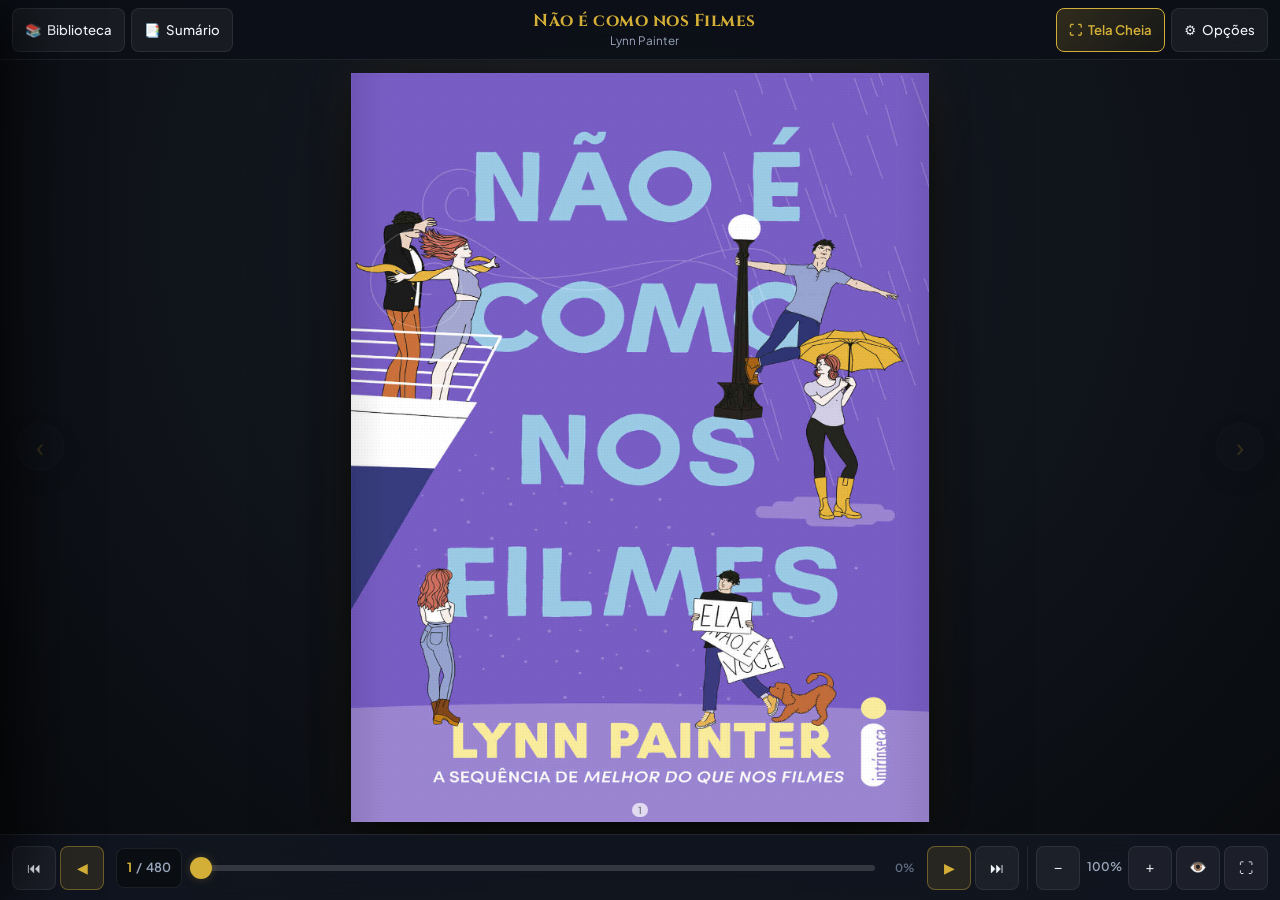
<file: leitor-livros-3d/index.html>
<!DOCTYPE html>
<html lang="pt-BR">
<head>
    <meta charset="UTF-8">
    <meta name="viewport" content="width=device-width, initial-scale=1.0, maximum-scale=5.0, viewport-fit=cover, user-scalable=no">
    <meta name="apple-mobile-web-app-capable" content="yes">
    <meta name="apple-mobile-web-app-status-bar-style" content="black-translucent">
    <meta name="theme-color" content="#0a0c10">
    <title>Leitor de Livros 3D — iPad & Mobile First</title>
    
    <!-- Google Fonts -->
    <link rel="preconnect" href="https://fonts.googleapis.com">
    <link rel="preconnect" href="https://fonts.gstatic.com" crossorigin>
    <link href="https://fonts.googleapis.com/css2?family=Cinzel:wght@600;700;800&family=Plus+Jakarta+Sans:ital,wght@0,400;0,500;0,600;0,700;1,400&family=Playfair+Display:ital,wght@0,500;0,600;1,400&display=swap" rel="stylesheet">

    <!-- CSS -->
    <link rel="stylesheet" href="css/style.css">

    <!-- Core Libraries -->
    <script src="js/libs/pdf.min.js"></script>
    <script src="js/libs/page-flip.browser.js"></script>
</head>
<body class="theme-obsidian">
    <!-- Main App Container -->
    <div id="app" class="app-container">

        <!-- Top Navigation Header (iPad & Mobile First) -->
        <header class="app-header" id="app-header">
            <div class="header-left">
                <button class="nav-btn touch-target" id="btn-library" title="Biblioteca" aria-label="Abrir Biblioteca">
                    <span class="icon">📚</span>
                    <span class="label-desktop">Biblioteca</span>
                </button>
                <button class="nav-btn touch-target" id="btn-toc" title="Sumário" aria-label="Sumário / Capítulos">
                    <span class="icon">📑</span>
                    <span class="label-desktop">Sumário</span>
                </button>
            </div>

            <div class="header-center">
                <div class="book-meta-display">
                    <h1 class="book-title-header" id="current-book-title">Não é como nos Filmes</h1>
                    <span class="book-author-header" id="current-book-author">Lynn Painter</span>
                </div>
            </div>

            <div class="header-right">
                <!-- Prominent Fullscreen Button -->
                <button class="nav-btn btn-fs-header touch-target" id="btn-header-fullscreen" title="Tela Cheia (F)" aria-label="Alternar Tela Cheia">
                    <span class="icon-fs">⛶</span>
                    <span class="label-desktop" id="header-fs-label">Tela Cheia</span>
                </button>

                <!-- Quick Settings / Action Sheet Trigger -->
                <button class="nav-btn btn-settings-trigger touch-target" id="btn-open-settings" title="Ajustes e Opções" aria-label="Abrir Ajustes">
                    <span class="icon">⚙️</span>
                    <span class="label-desktop">Opções</span>
                </button>
            </div>
        </header>

        <!-- Main Reading Stage -->
        <main class="reading-stage" id="reading-stage">
            
            <!-- Minimalist Fullscreen Exit Button (Only visible in fullscreen) -->
            <button class="fullscreen-exit-btn touch-target" id="btn-exit-fs" title="Sair da Tela Cheia">✕</button>

            <!-- Floating Clean Exit Fullscreen Pill (Appears in Zen mode) -->
            <button class="floating-fs-pill touch-target" id="btn-floating-fs" title="Sair do Modo Foco">
                <span>🗗 Sair do Foco</span>
            </button>

            <!-- Side Navigation Click Zones (Subtle on tablet, hidden on small mobile) -->
            <div class="stage-nav-edge nav-edge-left" id="edge-prev" title="Página Anterior">
                <div class="edge-arrow-btn">‹</div>
            </div>

            <!-- 3D Book Viewport -->
            <div class="book-viewport" id="book-viewport">
                <div class="book-stage" id="book-stage">
                    <div id="book-container">
                        <!-- StPageFlip mounts here -->
                    </div>
                </div>
            </div>

            <div class="stage-nav-edge nav-edge-right" id="edge-next" title="Próxima Página">
                <div class="edge-arrow-btn">›</div>
            </div>

        </main>

        <!-- Bottom Thumb-Friendly Toolbar (iPad & Mobile First Dock) -->
        <footer class="reader-toolbar" id="reader-toolbar">
            <div class="toolbar-nav-group">
                <button class="tool-btn touch-target" id="btn-first" title="Primeira Página">⏮</button>
                <button class="tool-btn btn-step touch-target" id="btn-prev" title="Página Anterior">◀</button>
            </div>

            <!-- Page Timeline Slider & Counter -->
            <div class="toolbar-center-group">
                <div class="page-counter-badge" id="page-counter-trigger" title="Toque para digitar a página">
                    <span class="counter-curr" id="counter-curr-label">1</span>
                    <span class="counter-sep">/</span>
                    <span class="counter-total" id="total-pages-label">480</span>
                </div>
                <div class="slider-wrapper">
                    <input type="range" id="page-slider" class="page-slider" min="1" max="480" value="1" title="Deslize para folhear">
                </div>
                <span class="progress-pct" id="reading-progress-pct">0%</span>
            </div>

            <div class="toolbar-nav-group">
                <button class="tool-btn btn-step touch-target" id="btn-next" title="Próxima Página">▶</button>
                <button class="tool-btn touch-target" id="btn-last" title="Última Página">⏭</button>
            </div>

            <!-- Secondary Tools (Zoom & Zen Mode) -->
            <div class="toolbar-extra-tools">
                <button class="tool-btn touch-target" id="btn-zoom-out" title="Diminuir Zoom">−</button>
                <span class="zoom-level" id="zoom-level-label">100%</span>
                <button class="tool-btn touch-target" id="btn-zoom-in" title="Aumentar Zoom">+</button>
                <button class="tool-btn touch-target" id="btn-zen-mode" title="Modo Foco / Zen (Ocultar Barras)">👁️</button>
                <button class="tool-btn touch-target" id="btn-fullscreen" title="Tela Cheia">⛶</button>
            </div>
        </footer>

        <!-- Slide-over Table of Contents Drawer -->
        <aside class="toc-drawer" id="toc-drawer">
            <div class="drawer-header">
                <h3>Sumário da Obra</h3>
                <button class="drawer-close touch-target" id="btn-close-toc">✕</button>
            </div>
            <div class="drawer-body">
                <ul class="toc-list" id="toc-list">
                    <!-- Populated dynamically -->
                </ul>
            </div>
        </aside>

        <!-- Mobile & iPad Quick Settings Action Sheet -->
        <div class="sheet-overlay" id="settings-sheet-overlay">
            <div class="sheet-modal" id="settings-sheet">
                <div class="sheet-grab-bar"></div>
                
                <div class="sheet-header">
                    <h3>Ajustes de Leitura</h3>
                    <button class="sheet-close touch-target" id="btn-close-settings">✕</button>
                </div>

                <div class="sheet-content">
                    
                    <!-- Reading Experience Mode (Tablet Clean vs Physical 3D) -->
                    <div class="sheet-section">
                        <label class="sheet-label">Modo de Animação das Páginas</label>
                        <div class="segmented-control">
                            <button class="segment-btn active" id="segment-tablet-mode">
                                <span class="seg-icon">📱</span>
                                <span class="seg-text">Tablet Clean (Rápido)</span>
                            </button>
                            <button class="segment-btn" id="segment-3d-mode">
                                <span class="seg-icon">📖</span>
                                <span class="seg-text">3D Físico (Cantos)</span>
                            </button>
                        </div>
                    </div>

                    <!-- Page Spread Mode -->
                    <div class="sheet-section">
                        <label class="sheet-label">Visualização das Páginas</label>
                        <div class="segmented-control" id="spread-segmented-control">
                            <button class="segment-btn active" data-spread="auto">
                                <span class="seg-text">Auto (iPad/Cel)</span>
                            </button>
                            <button class="segment-btn" data-spread="single">
                                <span class="seg-text">Pág. Única</span>
                            </button>
                            <button class="segment-btn" data-spread="double">
                                <span class="seg-text">Pág. Dupla</span>
                            </button>
                        </div>
                    </div>

                    <!-- Theme Selector -->
                    <div class="sheet-section">
                        <label class="sheet-label">Ambiente e Tema</label>
                        <div class="theme-cards-grid">
                            <button class="theme-card card-obsidian active" data-set-theme="theme-obsidian">
                                <span class="theme-swatch"></span>
                                <span class="theme-name">Obsidiana</span>
                            </button>
                            <button class="theme-card card-midnight" data-set-theme="theme-midnight">
                                <span class="theme-swatch"></span>
                                <span class="theme-name">Noite Profunda</span>
                            </button>
                            <button class="theme-card card-sepia" data-set-theme="theme-sepia">
                                <span class="theme-swatch"></span>
                                <span class="theme-name">Sépia Nobre</span>
                            </button>
                        </div>
                    </div>

                    <!-- Sound Toggle -->
                    <div class="sheet-section sheet-row">
                        <div class="sheet-row-text">
                            <strong>Som de Virar Folha</strong>
                            <span>Efeito suave de folhear sintetizado</span>
                        </div>
                        <button class="switch-btn active" id="btn-sheet-sound" aria-label="Ativar som">
                            <span class="switch-knob"></span>
                        </button>
                    </div>

                    <!-- Download Options -->
                    <div class="sheet-section">
                        <label class="sheet-label">Downloads Disponíveis</label>
                        <div class="sheet-action-list">
                            <button class="action-list-item" id="download-3d-offline">
                                <div class="item-icon-box">✨</div>
                                <div class="item-info">
                                    <strong>Baixar Livro 3D Interativo (.html)</strong>
                                    <span>Arquivo portátil com efeito 3D preservado, funciona offline no iPad e celular.</span>
                                </div>
                            </button>
                            <button class="action-list-item" id="download-original-pdf">
                                <div class="item-icon-box">📄</div>
                                <div class="item-info">
                                    <strong>Baixar PDF Original (.pdf)</strong>
                                    <span>Documento vetorial completo com rolagem contínua para Acrobat, Apple Books e Kindle.</span>
                                </div>
                            </button>
                        </div>
                    </div>

                    <!-- Upload PDF -->
                    <div class="sheet-section">
                        <label class="sheet-label">Adicionar Outro Livro</label>
                        <label class="upload-sheet-btn" for="file-upload-input">
                            <span class="icon">📁</span>
                            <span>Carregar Arquivo PDF</span>
                            <input type="file" id="file-upload-input" accept="application/pdf" style="display:none;">
                        </label>
                    </div>

                </div>
            </div>
        </div>

        <!-- Library Modal -->
        <div class="modal-overlay" id="library-modal">
            <div class="modal-dialog">
                <div class="modal-header">
                    <div class="modal-title-group">
                        <h2>Sua Biblioteca</h2>
                        <p class="modal-subtitle">Selecione uma obra ou carregue seu próprio arquivo PDF.</p>
                    </div>
                    <button class="modal-close-btn touch-target" id="btn-close-library">✕</button>
                </div>

                <div class="modal-body">
                    <div class="upload-banner" onclick="document.getElementById('file-upload-input').click();">
                        <div class="upload-icon">📥</div>
                        <div class="upload-text">
                            <strong>Adicionar novo PDF para leitura 3D</strong>
                            <span>Toque aqui ou arraste qualquer arquivo PDF</span>
                        </div>
                    </div>

                    <div class="library-grid" id="library-grid">
                        <!-- Populated by JavaScript -->
                    </div>
                </div>
            </div>
        </div>

        <!-- Direct Page Jump Modal for Mobile / iPad -->
        <div class="modal-overlay" id="page-jump-modal">
            <div class="modal-dialog modal-dialog-sm">
                <div class="modal-header">
                    <h3>Ir para a Página</h3>
                    <button class="modal-close-btn touch-target" id="btn-close-jump">✕</button>
                </div>
                <div class="modal-body">
                    <div class="jump-input-group">
                        <input type="number" id="page-jump-input" class="jump-number-input" min="1" max="480" placeholder="1">
                        <button class="btn-jump-submit touch-target" id="btn-submit-jump">Ir ➔</button>
                    </div>
                    <div class="quick-jump-chips">
                        <button class="chip touch-target" data-jump="1">Capa (1)</button>
                        <button class="chip touch-target" data-jump="50">Pág 50</button>
                        <button class="chip touch-target" data-jump="100">Pág 100</button>
                        <button class="chip touch-target" data-jump="200">Pág 200</button>
                        <button class="chip touch-target" data-jump="350">Pág 350</button>
                    </div>
                </div>
            </div>
        </div>

        <!-- Download Progress Modal -->
        <div class="modal-overlay" id="download-progress-modal">
            <div class="modal-dialog download-modal-box">
                <div class="modal-header">
                    <div class="modal-title-group">
                        <h2 id="dl-modal-title">Baixando Livro 3D Interativo</h2>
                        <p class="modal-subtitle" id="dl-modal-subtitle">Transferindo dados do servidor...</p>
                    </div>
                </div>
                <div class="modal-body download-modal-content">
                    <div class="dl-progress-wrapper">
                        <div class="dl-progress-bar-track">
                            <div class="dl-progress-bar-fill" id="dl-progress-fill" style="width: 0%;"></div>
                        </div>
                        <div class="dl-progress-meta">
                            <span class="dl-progress-status" id="dl-progress-status">Iniciando download...</span>
                            <span class="dl-progress-pct" id="dl-progress-pct">0%</span>
                        </div>
                    </div>
                    <div class="dl-progress-hint" id="dl-progress-hint">
                        Por favor, aguarde enquanto os dados do livro são preparados e transferidos.
                    </div>
                </div>
            </div>
        </div>

        <!-- Global Loading Overlay -->
        <div class="global-loader" id="global-loader">
            <div class="loader-book-animation">
                <div class="book-page-anim page-1"></div>
                <div class="book-page-anim page-2"></div>
                <div class="book-page-anim page-3"></div>
            </div>
            <div class="loader-text" id="loader-message">Preparando páginas em alta fidelidade...</div>
            <div class="loader-progress-box" id="loader-progress-box" style="display: flex;">
                <div class="loader-progress-track">
                    <div class="loader-progress-fill" id="loader-progress-fill" style="width: 5%;"></div>
                </div>
                <div class="loader-progress-pct" id="loader-progress-pct">5%</div>
            </div>
        </div>

        <!-- Toast Notifications -->
        <div class="toast-container" id="toast-container"></div>

    </div>

    <!-- Application Scripts -->
    <script src="js/sound.js"></script>
    <script src="js/reader.js"></script>
    <script src="js/app.js"></script>
</body>
</html>
</file>
<file: leitor-livros-3d/css/style.css>
/* ==========================================================================
   Mobile First & iPad First 3D PDF Book Reader Styles
   ========================================================================== */

:root {
    /* Theme: Obsidian (Default Dark) */
    --bg-base: #0a0c10;
    --bg-stage: radial-gradient(circle at 50% 25%, #181d28 0%, #080a0d 100%);
    --surface-header: rgba(13, 16, 23, 0.92);
    --surface-toolbar: rgba(18, 22, 32, 0.92);
    --surface-card: #151a24;
    --surface-elevated: #1e2533;
    --border-subtle: rgba(255, 255, 255, 0.08);
    --border-hover: rgba(212, 175, 55, 0.4);

    --accent-gold: #d4af37;
    --accent-gold-hover: #e5c358;
    --accent-glow: rgba(212, 175, 55, 0.25);
    
    --text-primary: #f2f5fa;
    --text-secondary: #9aa7bc;
    --text-muted: #627086;

    --page-bg: #fbf9f4; /* Natural premium book paper */
    --book-spine-color: #12151c;
    
    --font-heading: 'Cinzel', Georgia, serif;
    --font-body: 'Plus Jakarta Sans', -apple-system, BlinkMacSystemFont, 'Segoe UI', system-ui, sans-serif;
    --font-book: 'Playfair Display', Georgia, serif;
    
    --header-height: 56px;
    --toolbar-height: 62px;
    --radius-sm: 8px;
    --radius-md: 12px;
    --radius-lg: 20px;
    --transition-smooth: all 0.28s cubic-bezier(0.16, 1, 0.3, 1);

    /* Safe Area insets for iPhone notch/island and iPad home bar */
    --safe-top: env(safe-area-inset-top, 0px);
    --safe-bottom: env(safe-area-inset-bottom, 0px);
    --safe-left: env(safe-area-inset-left, 0px);
    --safe-right: env(safe-area-inset-right, 0px);
}

/* Midnight Blue Theme */
body.theme-midnight {
    --bg-base: #060b14;
    --bg-stage: radial-gradient(circle at 50% 25%, #101c30 0%, #05080e 100%);
    --surface-header: rgba(10, 18, 32, 0.94);
    --surface-toolbar: rgba(14, 24, 44, 0.94);
    --surface-card: #121f35;
    --surface-elevated: #1a2c4b;
    --accent-gold: #4da3ff;
    --accent-gold-hover: #75b8ff;
    --accent-glow: rgba(77, 163, 255, 0.28);
}

/* Sepia Classical Reading Theme */
body.theme-sepia {
    --bg-base: #1a1714;
    --bg-stage: radial-gradient(circle at 50% 25%, #2a231d 0%, #13100e 100%);
    --surface-header: rgba(32, 27, 23, 0.94);
    --surface-toolbar: rgba(38, 32, 27, 0.94);
    --surface-card: #28211b;
    --surface-elevated: #362d25;
    --border-subtle: rgba(220, 190, 160, 0.12);
    --border-hover: rgba(212, 155, 75, 0.45);
    --accent-gold: #e2a865;
    --accent-gold-hover: #f1bf85;
    --accent-glow: rgba(226, 168, 101, 0.25);
    --text-primary: #f5ede4;
    --text-secondary: #baa898;
    --page-bg: #f5eedf;
}

/* ==========================================================================
   Base Mobile-First Reset
   ========================================================================== */
*, *::before, *::after {
    box-sizing: border-box;
    margin: 0;
    padding: 0;
    -webkit-tap-highlight-color: transparent;
}

html, body {
    width: 100%;
    height: 100%;
    overflow: hidden;
    background-color: var(--bg-base);
    color: var(--text-primary);
    font-family: var(--font-body);
    font-size: 15px;
    line-height: 1.4;
    -webkit-font-smoothing: antialiased;
    -moz-osx-font-smoothing: grayscale;
    user-select: none;
    -webkit-user-select: none;
    overscroll-behavior: none;
    touch-action: manipulation;
}

/* Touch Targets: minimum 44px for Apple Human Interface Guidelines */
.touch-target {
    min-width: 44px;
    min-height: 44px;
    display: inline-flex;
    align-items: center;
    justify-content: center;
    cursor: pointer;
}

/* App Container */
.app-container {
    width: 100vw;
    height: 100vh;
    display: flex;
    flex-direction: column;
    position: relative;
    overflow: hidden;
    background: var(--bg-stage);
}

/* ==========================================================================
   Header (Mobile & iPad First)
   ========================================================================== */
.app-header {
    height: calc(var(--header-height) + var(--safe-top));
    padding-top: var(--safe-top);
    padding-left: max(12px, var(--safe-left));
    padding-right: max(12px, var(--safe-right));
    background: var(--surface-header);
    backdrop-filter: blur(20px);
    -webkit-backdrop-filter: blur(20px);
    border-bottom: 1px solid var(--border-subtle);
    display: flex;
    align-items: center;
    justify-content: space-between;
    z-index: 120;
    transition: transform 0.3s cubic-bezier(0.16, 1, 0.3, 1), opacity 0.3s;
}

.header-left, .header-right {
    display: flex;
    align-items: center;
    gap: 6px;
    flex-shrink: 0;
}

.header-center {
    flex: 1;
    display: flex;
    justify-content: center;
    text-align: center;
    padding: 0 8px;
    min-width: 0;
    pointer-events: none;
}

.book-meta-display {
    display: flex;
    flex-direction: column;
    align-items: center;
    min-width: 0;
}

.book-title-header {
    font-family: var(--font-heading);
    font-size: 0.92rem;
    font-weight: 700;
    color: var(--accent-gold);
    letter-spacing: 0.5px;
    white-space: nowrap;
    overflow: hidden;
    text-overflow: ellipsis;
    max-width: 180px;
}

.book-author-header {
    font-size: 0.72rem;
    color: var(--text-secondary);
    white-space: nowrap;
    overflow: hidden;
    text-overflow: ellipsis;
    max-width: 180px;
}

/* Header Buttons */
.nav-btn {
    background: rgba(255, 255, 255, 0.05);
    color: var(--text-primary);
    border: 1px solid var(--border-subtle);
    border-radius: var(--radius-sm);
    font-family: inherit;
    font-size: 0.88rem;
    font-weight: 500;
    transition: var(--transition-smooth);
    padding: 0 8px;
    gap: 6px;
}

.nav-btn:active {
    background: rgba(255, 255, 255, 0.15);
    transform: scale(0.96);
}

.btn-fs-header {
    background: linear-gradient(135deg, rgba(212, 175, 55, 0.18) 0%, rgba(212, 175, 55, 0.05) 100%);
    border-color: var(--accent-gold);
    color: var(--accent-gold);
    font-weight: 600;
}

.label-desktop {
    display: none; /* hidden on mobile first */
}

/* ==========================================================================
   Main 3D Reading Stage (Mobile & iPad First)
   ========================================================================== */
.reading-stage {
    flex: 1;
    position: relative;
    display: flex;
    align-items: center;
    justify-content: center;
    overflow: visible;
    perspective: 2500px;
    -webkit-perspective: 2500px;
    transform-style: preserve-3d;
    -webkit-transform-style: preserve-3d;
    padding-left: var(--safe-left);
    padding-right: var(--safe-right);
}

/* Floating Clean Fullscreen Pill */
.floating-fs-pill {
    position: absolute;
    top: calc(14px + var(--safe-top));
    right: calc(16px + var(--safe-right));
    z-index: 100;
    background: rgba(14, 18, 26, 0.85);
    backdrop-filter: blur(12px);
    -webkit-backdrop-filter: blur(12px);
    border: 1px solid var(--accent-gold);
    color: var(--accent-gold);
    padding: 8px 16px;
    border-radius: 24px;
    font-size: 0.82rem;
    font-weight: 600;
    box-shadow: 0 4px 16px rgba(0, 0, 0, 0.5);
    opacity: 0;
    pointer-events: none;
    transform: translateY(-10px);
    transition: opacity 0.3s, transform 0.3s;
}

body.zen-active .floating-fs-pill {
    opacity: 0.9;
    pointer-events: auto;
    transform: translateY(0);
}

/* Minimalist Translucent Fullscreen Exit Button */
.fullscreen-exit-btn {
    position: fixed;
    top: max(12px, env(safe-area-inset-top));
    right: max(16px, env(safe-area-inset-right));
    width: 38px;
    height: 38px;
    border-radius: 50%;
    background: rgba(15, 18, 26, 0.45);
    backdrop-filter: blur(10px);
    -webkit-backdrop-filter: blur(10px);
    border: 1px solid rgba(255, 255, 255, 0.15);
    color: rgba(255, 255, 255, 0.7);
    font-size: 1.15rem;
    display: none;
    align-items: center;
    justify-content: center;
    cursor: pointer;
    z-index: 1000;
    opacity: 0.4;
    transition: opacity 0.2s, background 0.2s, color 0.2s, border-color 0.2s;
}

.fullscreen-exit-btn:hover,
.fullscreen-exit-btn:active {
    opacity: 1;
    background: rgba(15, 18, 26, 0.85);
    color: var(--accent-gold);
    border-color: var(--accent-gold);
}

/* ==========================================================================
   PURE FULLSCREEN READING (iPad & Mobile First)
   "a tela cheia inteira seja só o ebook e os textos, escondendo qualquer outra parte"
   ========================================================================== */
body.in-fullscreen .app-header,
:fullscreen .app-header,
:-webkit-full-screen .app-header {
    display: none !important;
}

body.in-fullscreen .reader-toolbar,
:fullscreen .reader-toolbar,
:-webkit-full-screen .reader-toolbar {
    display: none !important;
}

body.in-fullscreen .stage-nav-edge,
:fullscreen .stage-nav-edge,
:-webkit-full-screen .stage-nav-edge {
    display: none !important;
}

body.in-fullscreen .floating-fs-pill,
:fullscreen .floating-fs-pill,
:-webkit-full-screen .floating-fs-pill {
    display: none !important;
}

body.in-fullscreen .fullscreen-exit-btn,
:fullscreen .fullscreen-exit-btn,
:-webkit-full-screen .fullscreen-exit-btn {
    display: flex !important;
}

body.in-fullscreen .reading-stage,
:fullscreen .reading-stage,
:-webkit-full-screen .reading-stage {
    height: 100vh !important;
    width: 100vw !important;
    padding: 0 !important;
    margin: 0 !important;
    background: var(--bg-base);
}

body.in-fullscreen .book-viewport,
:fullscreen .book-viewport,
:-webkit-full-screen .book-viewport {
    height: 100vh !important;
    width: 100vw !important;
    padding: 0 !important;
    margin: 0 !important;
}

/* Side navigation edges (hidden on phones for maximum screen space, shown on iPad/desktop) */
.stage-nav-edge {
    position: absolute;
    top: 0;
    bottom: 0;
    width: 60px;
    display: none;
    align-items: center;
    justify-content: center;
    z-index: 60;
    opacity: 0.25;
    transition: opacity 0.2s;
}

.nav-edge-left { left: var(--safe-left); }
.nav-edge-right { right: var(--safe-right); }

.edge-arrow-btn {
    width: 44px;
    height: 44px;
    background: var(--surface-card);
    border: 1px solid var(--border-subtle);
    border-radius: 50%;
    display: flex;
    align-items: center;
    justify-content: center;
    font-size: 1.6rem;
    color: var(--accent-gold);
    box-shadow: 0 8px 24px rgba(0, 0, 0, 0.4);
}

/* Book Viewport with 3D Preservation */
.book-viewport {
    position: relative;
    width: 100%;
    height: 100%;
    display: flex;
    align-items: center;
    justify-content: center;
    overflow: visible;
    transform-style: preserve-3d;
    -webkit-transform-style: preserve-3d;
}

.book-stage {
    position: relative;
    display: flex;
    align-items: center;
    justify-content: center;
    transform-origin: center center;
    transform-style: preserve-3d;
    -webkit-transform-style: preserve-3d;
    transition: transform 0.15s ease-out;
}

/* Flipbook elements */
#book-container {
    position: relative;
    transform-style: preserve-3d;
    -webkit-transform-style: preserve-3d;
    box-shadow: 
        0 25px 80px -15px rgba(0, 0, 0, 0.85),
        0 10px 30px -5px rgba(0, 0, 0, 0.6),
        0 0 50px rgba(212, 175, 55, 0.1);
    border-radius: 4px;
}

.flipbook-wrapper {
    display: block;
    position: relative;
    transform-style: preserve-3d;
    -webkit-transform-style: preserve-3d;
}

/* StPageFlip WebKit & 3D Hardware Acceleration */
.stf__parent {
    position: relative;
    display: block;
    box-sizing: border-box;
    transform-style: preserve-3d;
    -webkit-transform-style: preserve-3d;
}

.stf__wrapper {
    position: relative;
    width: 100%;
    box-sizing: border-box;
    transform-style: preserve-3d;
    -webkit-transform-style: preserve-3d;
}

.stf__block {
    position: absolute;
    width: 100%;
    height: 100%;
    box-sizing: border-box;
    perspective: 2500px;
    -webkit-perspective: 2500px;
    transform-style: preserve-3d;
    -webkit-transform-style: preserve-3d;
}

.stf__item {
    display: none;
    position: absolute;
    transform-style: preserve-3d;
    -webkit-transform-style: preserve-3d;
    -webkit-backface-visibility: hidden;
    backface-visibility: hidden;
}

.stf__outerShadow, .stf__innerShadow, .stf__hardShadow, .stf__hardInnerShadow {
    position: absolute;
    left: 0;
    top: 0;
    pointer-events: none;
    z-index: 100;
}

.page {
    background-color: var(--page-bg);
    overflow: hidden;
    position: relative;
}

.page-content {
    width: 100%;
    height: 100%;
    position: relative;
    display: flex;
    flex-direction: column;
}

.page-paper-texture {
    position: absolute;
    inset: 0;
    pointer-events: none;
    opacity: 0.03;
    background-image: radial-gradient(#000 1px, transparent 1px);
    background-size: 3px 3px;
    z-index: 5;
}

.page-canvas-wrapper {
    width: 100%;
    height: 100%;
    position: relative;
    overflow: hidden;
    display: flex;
    align-items: center;
    justify-content: center;
}

.page-canvas {
    display: block;
    width: 100%;
    height: 100%;
    object-fit: contain;
    user-select: none;
    -webkit-user-drag: none;
}

.page-cover {
    background-color: #161a22 !important;
}

.page-shading {
    position: absolute;
    inset: 0;
    pointer-events: none;
    z-index: 8;
    background: linear-gradient(to right, rgba(0,0,0,0.08) 0%, transparent 6%, transparent 94%, rgba(0,0,0,0.06) 100%);
}

.page-footer {
    position: absolute;
    bottom: 4px;
    left: 0;
    right: 0;
    text-align: center;
    z-index: 10;
    pointer-events: none;
}

.page-number-label {
    font-size: 0.65rem;
    font-weight: 600;
    color: rgba(0, 0, 0, 0.45);
    background: rgba(255, 255, 255, 0.7);
    padding: 1px 6px;
    border-radius: 8px;
}

/* Skeleton Loading */
.page-skeleton {
    position: absolute;
    inset: 0;
    display: flex;
    flex-direction: column;
    align-items: center;
    justify-content: center;
    background: #f7f4ed;
    z-index: 4;
}

.skeleton-glow {
    width: 60%;
    height: 60%;
    background: linear-gradient(90deg, rgba(230,225,215,0.4) 0%, rgba(245,240,230,0.9) 50%, rgba(230,225,215,0.4) 100%);
    background-size: 200% 100%;
    animation: shimmer 1.6s infinite;
    border-radius: 8px;
}

.skeleton-num {
    font-family: var(--font-heading);
    font-size: 1.3rem;
    color: #a89f91;
    margin-top: 12px;
}

@keyframes shimmer {
    0% { background-position: -200% 0; }
    100% { background-position: 200% 0; }
}

/* ==========================================================================
   Bottom Thumb-Friendly Dock (Mobile & iPad First)
   ========================================================================== */
.reader-toolbar {
    height: calc(var(--toolbar-height) + var(--safe-bottom));
    padding-bottom: var(--safe-bottom);
    padding-left: max(12px, var(--safe-left));
    padding-right: max(12px, var(--safe-right));
    background: var(--surface-toolbar);
    backdrop-filter: blur(20px);
    -webkit-backdrop-filter: blur(20px);
    border-top: 1px solid var(--border-subtle);
    display: flex;
    align-items: center;
    justify-content: space-between;
    gap: 8px;
    z-index: 120;
    transition: transform 0.3s cubic-bezier(0.16, 1, 0.3, 1), opacity 0.3s;
}

.toolbar-nav-group {
    display: flex;
    align-items: center;
    gap: 4px;
}

.toolbar-center-group {
    flex: 1;
    display: flex;
    align-items: center;
    gap: 8px;
    min-width: 0;
    padding: 0 4px;
}

.tool-btn {
    width: 44px;
    height: 44px;
    border-radius: var(--radius-sm);
    background: rgba(255, 255, 255, 0.05);
    border: 1px solid var(--border-subtle);
    color: var(--text-primary);
    font-size: 0.95rem;
    outline: none;
    transition: var(--transition-smooth);
}

.tool-btn:active {
    background: rgba(255, 255, 255, 0.15);
    transform: scale(0.94);
}

.tool-btn.btn-step {
    background: rgba(212, 175, 55, 0.12);
    border-color: rgba(212, 175, 55, 0.4);
    color: var(--accent-gold);
}

/* Page Counter Badge (Tap to Jump) */
.page-counter-badge {
    display: flex;
    align-items: center;
    gap: 4px;
    background: rgba(0, 0, 0, 0.35);
    border: 1px solid var(--border-subtle);
    border-radius: var(--radius-sm);
    padding: 6px 10px;
    font-size: 0.84rem;
    font-weight: 600;
    color: var(--text-secondary);
    white-space: nowrap;
    cursor: pointer;
    min-height: 40px;
}

.page-counter-badge:active {
    background: rgba(212, 175, 55, 0.15);
    border-color: var(--accent-gold);
}

.counter-curr {
    color: var(--accent-gold);
    font-weight: 700;
}

/* Slider */
.slider-wrapper {
    flex: 1;
    display: flex;
    align-items: center;
    min-width: 60px;
}

.page-slider {
    width: 100%;
    -webkit-appearance: none;
    appearance: none;
    height: 6px;
    background: rgba(255, 255, 255, 0.15);
    border-radius: 3px;
    outline: none;
}

.page-slider::-webkit-slider-thumb {
    -webkit-appearance: none;
    appearance: none;
    width: 22px;
    height: 22px;
    border-radius: 50%;
    background: var(--accent-gold);
    box-shadow: 0 0 10px var(--accent-glow);
    cursor: pointer;
}

.progress-pct {
    font-size: 0.75rem;
    font-weight: 600;
    color: var(--text-muted);
    min-width: 32px;
    text-align: right;
}

.toolbar-extra-tools {
    display: none; /* hidden on small mobile, visible on iPad/desktop */
}

/* Zen / Focus Mode (Kindle tap-to-read) */
body.zen-active .app-header {
    transform: translateY(-100%);
    opacity: 0;
    pointer-events: none;
}

body.zen-active .reader-toolbar {
    transform: translateY(100%);
    opacity: 0;
    pointer-events: none;
}

/* ==========================================================================
   Mobile & iPad Quick Settings Action Sheet
   ========================================================================== */
.sheet-overlay {
    position: fixed;
    inset: 0;
    background: rgba(4, 6, 9, 0.75);
    backdrop-filter: blur(8px);
    -webkit-backdrop-filter: blur(8px);
    z-index: 250;
    display: none;
    align-items: flex-end;
    justify-content: center;
}

.sheet-overlay.active {
    display: flex;
    animation: fadeIn 0.2s ease-out;
}

.sheet-modal {
    width: 100%;
    max-width: 560px;
    max-height: 85vh;
    background: var(--surface-card);
    border: 1px solid var(--border-subtle);
    border-bottom: none;
    border-radius: var(--radius-lg) var(--radius-lg) 0 0;
    padding-bottom: max(20px, var(--safe-bottom));
    display: flex;
    flex-direction: column;
    box-shadow: 0 -10px 40px rgba(0, 0, 0, 0.7);
    animation: slideUpSheet 0.28s cubic-bezier(0.16, 1, 0.3, 1);
}

@keyframes slideUpSheet {
    from { transform: translateY(100%); }
    to { transform: translateY(0); }
}

.sheet-grab-bar {
    width: 44px;
    height: 5px;
    background: rgba(255, 255, 255, 0.2);
    border-radius: 3px;
    margin: 10px auto 4px;
}

.sheet-header {
    display: flex;
    align-items: center;
    justify-content: space-between;
    padding: 12px 20px;
    border-bottom: 1px solid var(--border-subtle);
}

.sheet-header h3 {
    font-family: var(--font-heading);
    font-size: 1.1rem;
    color: var(--accent-gold);
}

.sheet-close {
    background: transparent;
    border: none;
    color: var(--text-muted);
    font-size: 1.3rem;
}

.sheet-content {
    flex: 1;
    overflow-y: auto;
    padding: 16px 20px;
    display: flex;
    flex-direction: column;
    gap: 20px;
}

.sheet-section {
    display: flex;
    flex-direction: column;
    gap: 8px;
}

.sheet-label {
    font-size: 0.76rem;
    font-weight: 700;
    text-transform: uppercase;
    letter-spacing: 0.8px;
    color: var(--text-muted);
}

/* iOS Segmented Control */
.segmented-control {
    display: flex;
    background: rgba(0, 0, 0, 0.35);
    border: 1px solid var(--border-subtle);
    border-radius: var(--radius-md);
    padding: 3px;
    gap: 4px;
}

.segment-btn {
    flex: 1;
    min-height: 40px;
    background: transparent;
    border: none;
    border-radius: 8px;
    color: var(--text-secondary);
    font-family: inherit;
    font-size: 0.84rem;
    font-weight: 600;
    display: flex;
    align-items: center;
    justify-content: center;
    gap: 6px;
    cursor: pointer;
    transition: var(--transition-smooth);
}

.segment-btn.active {
    background: var(--surface-elevated);
    color: var(--accent-gold);
    box-shadow: 0 2px 8px rgba(0, 0, 0, 0.3);
}

/* Theme Cards Grid */
.theme-cards-grid {
    display: grid;
    grid-template-columns: repeat(3, 1fr);
    gap: 8px;
}

.theme-card {
    min-height: 52px;
    display: flex;
    flex-direction: column;
    align-items: center;
    justify-content: center;
    gap: 6px;
    background: rgba(0, 0, 0, 0.25);
    border: 1px solid var(--border-subtle);
    border-radius: var(--radius-md);
    cursor: pointer;
    padding: 8px 4px;
    transition: var(--transition-smooth);
}

.theme-card.active {
    border-color: var(--accent-gold);
    box-shadow: 0 0 12px var(--accent-glow);
}

.theme-swatch {
    width: 20px;
    height: 20px;
    border-radius: 50%;
    border: 2px solid rgba(255, 255, 255, 0.2);
}

.card-obsidian .theme-swatch { background: #0a0c10; border-color: #d4af37; }
.card-midnight .theme-swatch { background: #0a1324; border-color: #4da3ff; }
.card-sepia .theme-swatch { background: #2b231c; border-color: #e2a865; }

.theme-name {
    font-size: 0.72rem;
    color: var(--text-secondary);
    font-weight: 600;
}

/* Sheet Switch Row */
.sheet-row {
    flex-direction: row;
    align-items: center;
    justify-content: space-between;
    padding: 8px 0;
}

.sheet-row-text {
    display: flex;
    flex-direction: column;
}

.sheet-row-text strong {
    font-size: 0.9rem;
    color: var(--text-primary);
}

.sheet-row-text span {
    font-size: 0.75rem;
    color: var(--text-muted);
}

/* iOS Toggle Switch */
.switch-btn {
    width: 50px;
    height: 30px;
    background: rgba(255, 255, 255, 0.15);
    border-radius: 15px;
    border: none;
    position: relative;
    cursor: pointer;
    transition: background 0.25s;
}

.switch-knob {
    width: 24px;
    height: 24px;
    background: #fff;
    border-radius: 50%;
    position: absolute;
    top: 3px;
    left: 3px;
    transition: transform 0.25s cubic-bezier(0.16, 1, 0.3, 1);
}

.switch-btn.active {
    background: var(--accent-gold);
}

.switch-btn.active .switch-knob {
    transform: translateX(20px);
}

/* Action List */
.sheet-action-list {
    display: flex;
    flex-direction: column;
    gap: 8px;
}

.action-list-item {
    display: flex;
    align-items: flex-start;
    gap: 12px;
    padding: 12px 14px;
    border-radius: var(--radius-md);
    background: var(--surface-elevated);
    border: 1px solid var(--border-subtle);
    color: var(--text-primary);
    text-align: left;
    cursor: pointer;
    font-family: inherit;
    transition: var(--transition-smooth);
}

.action-list-item:active {
    background: rgba(212, 175, 55, 0.15);
    border-color: var(--accent-gold);
    transform: scale(0.98);
}

.item-icon-box {
    font-size: 1.4rem;
    margin-top: 2px;
}

.item-info {
    display: flex;
    flex-direction: column;
}

.item-info strong {
    font-size: 0.88rem;
    color: var(--accent-gold);
}

.item-info span {
    font-size: 0.75rem;
    color: var(--text-secondary);
    line-height: 1.35;
    margin-top: 2px;
}

.upload-sheet-btn {
    display: flex;
    align-items: center;
    justify-content: center;
    gap: 10px;
    padding: 14px;
    border-radius: var(--radius-md);
    background: rgba(212, 175, 55, 0.08);
    border: 1px dashed var(--accent-gold);
    color: var(--accent-gold);
    font-weight: 600;
    cursor: pointer;
}

/* ==========================================================================
   Modals & Drawers
   ========================================================================== */
.modal-overlay {
    position: fixed;
    inset: 0;
    background: rgba(4, 6, 9, 0.85);
    backdrop-filter: blur(12px);
    -webkit-backdrop-filter: blur(12px);
    z-index: 220;
    display: none;
    align-items: center;
    justify-content: center;
    padding: 16px;
}

.modal-overlay.active {
    display: flex;
    animation: fadeIn 0.2s ease-out;
}

.modal-dialog {
    background: var(--surface-card);
    border: 1px solid var(--border-subtle);
    border-radius: var(--radius-lg);
    width: 100%;
    max-width: 600px;
    max-height: 88vh;
    display: flex;
    flex-direction: column;
    box-shadow: 0 20px 60px rgba(0, 0, 0, 0.8);
    overflow: hidden;
}

.modal-dialog-sm {
    max-width: 400px;
}

.modal-header {
    display: flex;
    align-items: center;
    justify-content: space-between;
    padding: 18px 20px;
    border-bottom: 1px solid var(--border-subtle);
}

.modal-header h2, .modal-header h3 {
    font-family: var(--font-heading);
    font-size: 1.25rem;
    color: var(--accent-gold);
}

.modal-subtitle {
    font-size: 0.8rem;
    color: var(--text-secondary);
    margin-top: 2px;
}

.modal-close-btn {
    background: transparent;
    border: none;
    color: var(--text-muted);
    font-size: 1.3rem;
}

.modal-body {
    flex: 1;
    overflow-y: auto;
    padding: 20px;
    display: flex;
    flex-direction: column;
    gap: 16px;
}

/* Page Jump Modal Form */
.jump-input-group {
    display: flex;
    gap: 8px;
}

.jump-number-input {
    flex: 1;
    height: 48px;
    background: rgba(255, 255, 255, 0.08);
    border: 1px solid var(--border-subtle);
    border-radius: var(--radius-sm);
    color: var(--accent-gold);
    font-size: 1.3rem;
    font-weight: 700;
    text-align: center;
    outline: none;
}

.btn-jump-submit {
    height: 48px;
    padding: 0 20px;
    background: var(--accent-gold);
    color: #0b0d11;
    border: none;
    border-radius: var(--radius-sm);
    font-weight: 700;
    font-size: 1rem;
}

.quick-jump-chips {
    display: flex;
    flex-wrap: wrap;
    gap: 8px;
    margin-top: 8px;
}

.chip {
    padding: 8px 14px;
    border-radius: 20px;
    background: rgba(255, 255, 255, 0.06);
    border: 1px solid var(--border-subtle);
    color: var(--text-secondary);
    font-size: 0.8rem;
    font-weight: 600;
}

/* TOC Drawer */
.toc-drawer {
    position: fixed;
    top: 0;
    left: 0;
    bottom: 0;
    width: 300px;
    background: var(--surface-card);
    border-right: 1px solid var(--border-subtle);
    box-shadow: 20px 0 60px rgba(0, 0, 0, 0.7);
    z-index: 210;
    display: flex;
    flex-direction: column;
    transform: translateX(-100%);
    transition: transform 0.3s cubic-bezier(0.16, 1, 0.3, 1);
}

.toc-drawer.active {
    transform: translateX(0);
}

.drawer-header {
    height: calc(var(--header-height) + var(--safe-top));
    padding-top: var(--safe-top);
    display: flex;
    align-items: center;
    justify-content: space-between;
    padding-left: 20px;
    padding-right: 16px;
    border-bottom: 1px solid var(--border-subtle);
}

.drawer-header h3 {
    font-family: var(--font-heading);
    font-size: 1rem;
    color: var(--accent-gold);
}

.drawer-close {
    background: transparent;
    border: none;
    color: var(--text-muted);
    font-size: 1.2rem;
}

.drawer-body {
    flex: 1;
    overflow-y: auto;
    padding: 10px;
}

.toc-list {
    list-style: none;
    display: flex;
    flex-direction: column;
    gap: 4px;
}

.toc-item {
    display: flex;
    align-items: center;
    justify-content: space-between;
    padding: 12px 14px;
    border-radius: var(--radius-sm);
    color: var(--text-secondary);
    font-size: 0.88rem;
    cursor: pointer;
}

.toc-item.active {
    background: rgba(212, 175, 55, 0.15);
    color: var(--accent-gold);
    font-weight: 600;
}

.toc-page-badge {
    font-size: 0.75rem;
    background: rgba(255, 255, 255, 0.08);
    padding: 2px 6px;
    border-radius: 4px;
}

/* Upload Banner */
.upload-banner {
    display: flex;
    align-items: center;
    gap: 14px;
    padding: 16px;
    border: 2px dashed rgba(212, 175, 55, 0.35);
    background: rgba(212, 175, 55, 0.04);
    border-radius: var(--radius-md);
    cursor: pointer;
}

.upload-icon { font-size: 1.8rem; }
.upload-text strong { font-size: 0.9rem; color: var(--accent-gold); display: block; }
.upload-text span { font-size: 0.75rem; color: var(--text-secondary); }

/* Library Grid */
.library-grid {
    display: flex;
    flex-direction: column;
    gap: 14px;
}

.book-card {
    display: flex;
    flex-direction: column;
    background: var(--surface-elevated);
    border: 1px solid var(--border-subtle);
    border-radius: var(--radius-md);
    overflow: hidden;
}

.book-card-cover {
    width: 100%;
    height: 160px;
    position: relative;
    background: linear-gradient(135deg, #222938 0%, #151a24 100%);
    display: flex;
    align-items: center;
    justify-content: center;
}

.cover-art-placeholder {
    width: 100%;
    height: 100%;
    padding: 16px;
    display: flex;
    flex-direction: column;
    justify-content: space-between;
    text-align: center;
}

.cover-subtitle { font-size: 0.65rem; color: var(--accent-gold); letter-spacing: 1px; }
.cover-book-title { font-family: var(--font-heading); font-size: 1rem; color: #fff; }
.cover-edition { font-size: 0.65rem; color: var(--text-muted); }

.badge-progress {
    position: absolute;
    top: 10px;
    right: 10px;
    background: var(--accent-gold);
    color: #0b0d11;
    font-size: 0.7rem;
    font-weight: 700;
    padding: 2px 6px;
    border-radius: 10px;
}

.book-card-info {
    padding: 16px;
    display: flex;
    flex-direction: column;
    gap: 8px;
}

.book-info-title { font-family: var(--font-heading); font-size: 1.1rem; color: var(--text-primary); }
.book-info-author { font-size: 0.8rem; color: var(--text-secondary); }
.book-info-synopsis { font-size: 0.78rem; color: var(--text-secondary); line-height: 1.45; }
.book-info-meta { font-size: 0.75rem; color: var(--text-muted); display: flex; gap: 12px; }

.btn-read-book {
    margin-top: 6px;
    padding: 10px;
    border-radius: var(--radius-sm);
    background: var(--accent-gold);
    color: #0b0d11;
    border: none;
    font-weight: 700;
    font-size: 0.88rem;
    cursor: pointer;
}

/* ==========================================================================
   Download Progress Modal
   ========================================================================== */
.download-modal-box {
    max-width: 440px;
    width: 90%;
    padding: 24px;
}

.download-modal-content {
    display: flex;
    flex-direction: column;
    gap: 16px;
    padding-top: 10px;
}

.dl-progress-wrapper {
    display: flex;
    flex-direction: column;
    gap: 10px;
}

.dl-progress-bar-track {
    width: 100%;
    height: 12px;
    background: rgba(255, 255, 255, 0.08);
    border-radius: 999px;
    overflow: hidden;
    position: relative;
    border: 1px solid var(--border-subtle);
}

.dl-progress-bar-fill {
    height: 100%;
    width: 0%;
    background: linear-gradient(90deg, #d4af37, #f7df87, #d4af37);
    background-size: 200% 100%;
    border-radius: 999px;
    transition: width 0.25s cubic-bezier(0.4, 0, 0.2, 1);
    animation: goldShimmer 2s infinite linear;
}

@keyframes goldShimmer {
    0% { background-position: 100% 0; }
    100% { background-position: -100% 0; }
}

.dl-progress-meta {
    display: flex;
    justify-content: space-between;
    align-items: center;
    font-size: 0.82rem;
}

.dl-progress-status {
    color: var(--text-secondary);
    font-size: 0.82rem;
}

.dl-progress-pct {
    font-weight: 700;
    color: var(--accent-gold);
    font-family: monospace;
    font-size: 0.88rem;
}

.dl-progress-hint {
    font-size: 0.78rem;
    color: var(--text-muted);
    text-align: center;
    line-height: 1.4;
}

/* ==========================================================================
   Loader & Toast Notifications
   ========================================================================== */
.global-loader {
    position: fixed;
    inset: 0;
    background: rgba(10, 12, 16, 0.95);
    z-index: 999;
    display: none;
    flex-direction: column;
    align-items: center;
    justify-content: center;
    gap: 16px;
}

.global-loader.active { display: flex; }

.loader-book-animation {
    width: 44px;
    height: 32px;
    position: relative;
    perspective: 150px;
}

.book-page-anim {
    position: absolute;
    left: 22px;
    top: 0;
    width: 22px;
    height: 32px;
    background: var(--accent-gold);
    transform-origin: 0% 50%;
    border-radius: 0 3px 3px 0;
    animation: flipPage 1.4s infinite linear;
}

.book-page-anim.page-2 { animation-delay: 0.45s; }
.book-page-anim.page-3 { animation-delay: 0.9s; }

@keyframes flipPage {
    0% { transform: rotateY(0deg); opacity: 1; }
    50% { transform: rotateY(-180deg); opacity: 0.7; }
    100% { transform: rotateY(-180deg); opacity: 0; }
}

.loader-text {
    font-size: 0.85rem;
    color: var(--text-secondary);
}

.loader-progress-box {
    width: min(240px, 80vw);
    display: flex;
    flex-direction: column;
    align-items: center;
    gap: 6px;
    margin-top: 4px;
}

.loader-progress-track {
    width: 100%;
    height: 6px;
    background: rgba(255, 255, 255, 0.1);
    border-radius: 999px;
    overflow: hidden;
    border: 1px solid rgba(255, 255, 255, 0.12);
}

.loader-progress-fill {
    height: 100%;
    width: 5%;
    background: linear-gradient(90deg, #d4af37, #fceda6);
    border-radius: 999px;
    transition: width 0.25s ease;
}

.loader-progress-pct {
    font-size: 0.78rem;
    font-weight: 700;
    color: var(--accent-gold);
    font-family: monospace;
}

.toast-container {
    position: fixed;
    bottom: calc(var(--toolbar-height) + var(--safe-bottom) + 12px);
    left: 16px;
    right: 16px;
    display: flex;
    flex-direction: column;
    align-items: center;
    gap: 8px;
    z-index: 300;
    pointer-events: none;
}

.toast {
    background: var(--surface-card);
    color: var(--text-primary);
    border: 1px solid var(--border-subtle);
    border-left: 4px solid var(--accent-gold);
    padding: 10px 16px;
    border-radius: var(--radius-sm);
    box-shadow: 0 8px 24px rgba(0, 0, 0, 0.6);
    font-size: 0.82rem;
    opacity: 0;
    transform: translateY(10px);
    transition: opacity 0.25s, transform 0.25s;
    pointer-events: auto;
    max-width: 90%;
    text-align: center;
}

.toast.show { opacity: 1; transform: translateY(0); }
.toast-success { border-left-color: #22c55e; }
.toast-error { border-left-color: #ef4444; }

@keyframes fadeIn {
    from { opacity: 0; }
    to { opacity: 1; }
}

/* ==========================================================================
   TABLET & IPAD ENHANCEMENTS (@media min-width: 640px)
   ========================================================================== */
@media (min-width: 640px) {
    :root {
        --header-height: 60px;
        --toolbar-height: 66px;
    }

    .book-title-header {
        font-size: 1.05rem;
        max-width: 320px;
    }

    .book-author-header {
        font-size: 0.78rem;
        max-width: 320px;
    }

    .label-desktop {
        display: inline;
    }

    .nav-btn {
        padding: 0 12px;
    }

    .stage-nav-edge {
        display: flex;
    }

    .toolbar-extra-tools {
        display: flex;
        align-items: center;
        gap: 4px;
        border-left: 1px solid var(--border-subtle);
        padding-left: 8px;
    }

    .zoom-level {
        font-size: 0.8rem;
        font-weight: 600;
        color: var(--text-secondary);
        min-width: 40px;
        text-align: center;
    }

    .book-card {
        flex-direction: row;
    }

    .book-card-cover {
        width: 150px;
        height: auto;
        min-height: 200px;
        flex-shrink: 0;
    }

    .toc-drawer {
        width: 360px;
    }
}

/* ==========================================================================
   DESKTOP ENHANCEMENTS (@media min-width: 1025px)
   ========================================================================== */
@media (min-width: 1025px) {
    .book-title-header {
        max-width: 500px;
        font-size: 1.15rem;
    }

    .stage-nav-edge {
        width: 80px;
        opacity: 0.2;
    }

    .stage-nav-edge:hover {
        opacity: 1;
    }

    .edge-arrow-btn {
        width: 48px;
        height: 48px;
        font-size: 1.8rem;
    }
}

/* ==========================================================================
   MOBILE CLEAN MODE — no jank, no corner-drag (max-width: 1024px touch)
   ========================================================================== */
@media (max-width: 1024px) {
    /* Disable PageFlip's interactive corner fold on touch devices — we use swipe instead */
    .page-corner-fold {
        display: none !important;
    }

    /* Slightly faster page flip shadow on touch devices */
    .stf__outerShadow,
    .stf__innerShadow,
    .stf__hardShadow,
    .stf__hardInnerShadow {
        opacity: 0.4 !important;
        transition: opacity 0.15s;
    }

    /* Toolbar: larger touch targets (Apple HIG: 44pt minimum) */
    .nav-btn,
    .tool-btn {
        min-width: 44px;
        min-height: 44px;
    }
}

@media (max-width: 768px) {
    /* Make entire reading stage a horizontal swipe surface */
    .reading-stage {
        touch-action: pan-y;
    }

    /* Reduce book shadow on mobile for performance */
    #book-container {
        box-shadow:
            0 12px 40px -8px rgba(0, 0, 0, 0.75),
            0 0 20px rgba(212, 175, 55, 0.07);
    }
}
</file>
